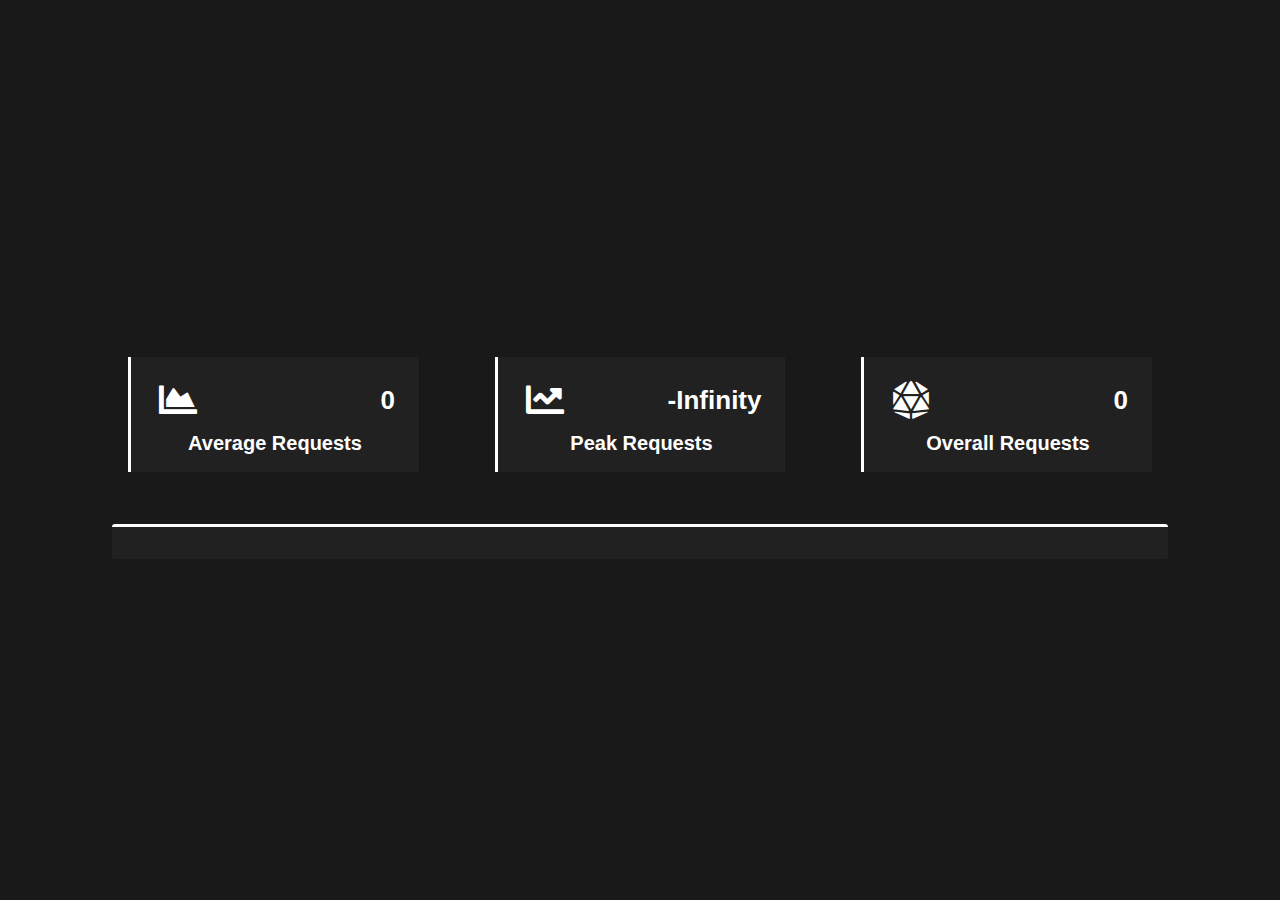
<file: index.html>
<!DOCTYPE html>
<html>
  <head>
    <meta charset="UTF-8" />
    <meta name="viewport" content="width=device-width, initial-scale=1" />
    <link rel="stylesheet" href="https://cdnjs.cloudflare.com/ajax/libs/font-awesome/6.0.0/css/all.min.css">
    <link rel="stylesheet" href="https://cdnjs.cloudflare.com/ajax/libs/font-awesome/5.3.0/css/all.min.css">

    <title>Layer7 - DSTAT</title>
    <style>
      html,
      body {
        height: 100%;
        margin: 0;
        background-color: #191919;
      }

      body {
        display: flex;
        align-items: center;
        justify-content: center;
        flex-direction: column;
      }

      body > div {
        width: 100%;
      }

      #chart {
        width: 100%;
        margin: auto;
      }

      #info {
        margin-top: 2em;
        text-align: center;
        font-family: Arial, Helvetica, sans-serif;
      }

      #chart-container {
        width: 80%;
        margin: 2em auto;
        padding: 1em;
        background-color: #212121; 
        border-top: 3px solid #FFFFFF; 
        border-radius: 3px; 

      }

      #container-wrapper {
          display: flex;
          flex-direction: column;
          align-items: center;
          justify-content: center;
      }

      #top-container {
          display: flex;
          width: 80%; 
          justify-content: space-between;
          margin-bottom: 20px; 
      }

      .side-container span, #middle-container span {
          position: absolute;
          bottom: 17px; 
          width: 100%;
          text-align: center;
          font-weight: bold; 
          color: #FFFFFF; 
          font-size: 20px;
          font-family: sans-serif;
      }

       #middle-container {
          position: relative; 
          width: calc((100% - 100px) / 3);
          background-color: #212121;
          height: 115px;
          display: flex;
          align-items: flex-end; 
          justify-content: center;
      }
      .side-container {
          position: relative;
          width: calc((100% - 160px) / 3);
          background-color: #212121;
          height: 115px;
          display: flex;
          align-items: center; 
          justify-content: flex-start; 
          border-left: 3px solid #FFFFFF;
      }

      .side-container i {
          color: #FFFFFF; 
          margin-left: 28px; 
          margin-right: 5px; 
          font-size: 38px; 
          position: relative; 
          top: -15px; 
      }

      .side-container .data {
        font-size: 26px; 
        color: #FFFFFF; 
        font-family: sans-serif; 
        font-weight: bold; 
        position: absolute; 
        right: 24px; 
        top: 28px; 
        white-space: nowrap;
        text-align: right;

      }

  </style>
  </head>

  <body>
    <div>
      <h2 id="info"></h2>
      <div id="container-wrapper">
        <div id="top-container">
          <div class="side-container" id="left-container">
            <i class="fas fa-chart-area"></i>
            <span class="data" id="avg-data">Loading...</span>
            <span>Average Requests</span>
          </div>

          <div class="side-container" id="center-container">
            <i class="fas fa-chart-line"></i>
            <span class="data" id="peak-data">Loading...</span>
            <span>Peak Requests</span>
          </div>

          <div class="side-container" id="right-container">
            <i class="fa-solid fa-dice-d20"></i>
            <span class="data" id="total-data">Loading...</span>
            <span>Overall Requests</span>
          </div>
        </div>

        <div id="chart-container">
          <div id="chart"></div>
        </div>
      </div>

    </div>
    <script src="https://code.highcharts.com/highcharts.js"></script>
    <script src="https://code.highcharts.com/modules/exporting.js"></script>
    <script>
      window.onload = () => {
        let info = document.getElementById("info");
        const queryParams = new URLSearchParams(window.location.search);
        const dataString = queryParams.get('data');
        const user = queryParams.get('user'); 
        let data = [];
        if (dataString) {
          try {
            data = JSON.parse(dataString);
          } catch(e) {
            console.error('Error parsing data query to array', e);
          }
        }

        const totalRequests = data.reduce((acc, curr) => acc + curr, 0);
        const peakRequests = Math.max(...data);
        const averageRequests = (totalRequests / data.length) || 0; 

        function formatNumber(num) {
            if (num < 1000) {
                return num; 
            }
            let suffixes = ["", "k", "M", "B"];
            let suffixIndex = 0;
            while (num >= 1000 && suffixIndex < suffixes.length - 1) {
                suffixIndex++;
                num /= 1000;
            }
            return num.toFixed(2).replace(/\.00$/, '') + suffixes[suffixIndex];
        }

        document.getElementById('left-container').querySelector('.data').textContent = formatNumber(Math.round(averageRequests));
        document.getElementById('center-container').querySelector('.data').textContent = formatNumber(peakRequests);
        document.getElementById('right-container').querySelector('.data').textContent = formatNumber(totalRequests);

        let chart = Highcharts.chart('chart', {
          exporting: {
            enabled: false,
          },
          chart: {
            type: 'area',
            backgroundColor: '#212121',
            animation: false,
            events: {
              load: function() {

                var chart = this;
                var width = chart.chartWidth;
                var height = chart.chartHeight;

                chart.renderer.text('@cyber_hubBot', 240, 360)
                  .attr({
                    zIndex: 5,
                    rotation: -38  
                  })
                  .css({
                    color: '#FFFFFF',
                    fontSize: '60px', 
                    opacity: 0.4  
                  })
                  .add();
              }
            }

          },
          title: {
            text: 'CyberHub Graph With Love <3',
            style: {
              color: '#FFFFFF', 
            }
          },
          xAxis: {
            labels: {
              style: {
                color: '#FFFFFF',
              },
            },
            gridLineWidth: 1,  
            gridLineColor: '#444' 
          },
          yAxis: {
            title: {
              text: '',
            },
            labels: {
              style: {
                color: '#FFFFFF', 
              }
            },
            gridLineWidth: 1,  
            gridLineColor: '#444' 
          },
          series: [{
            name: 'Requests Per Second (Bypassed)',
            data: data,
            color: '#96373f', 
            lineColor: '#B8526C',   
            animation: false,
          }],
          legend: {
            itemStyle: {
              color: '#FFFFFF'
            }
          },
          credits: {
            enabled: false,
          }

        });
      };
    </script>

  </body>
</html>
</file>
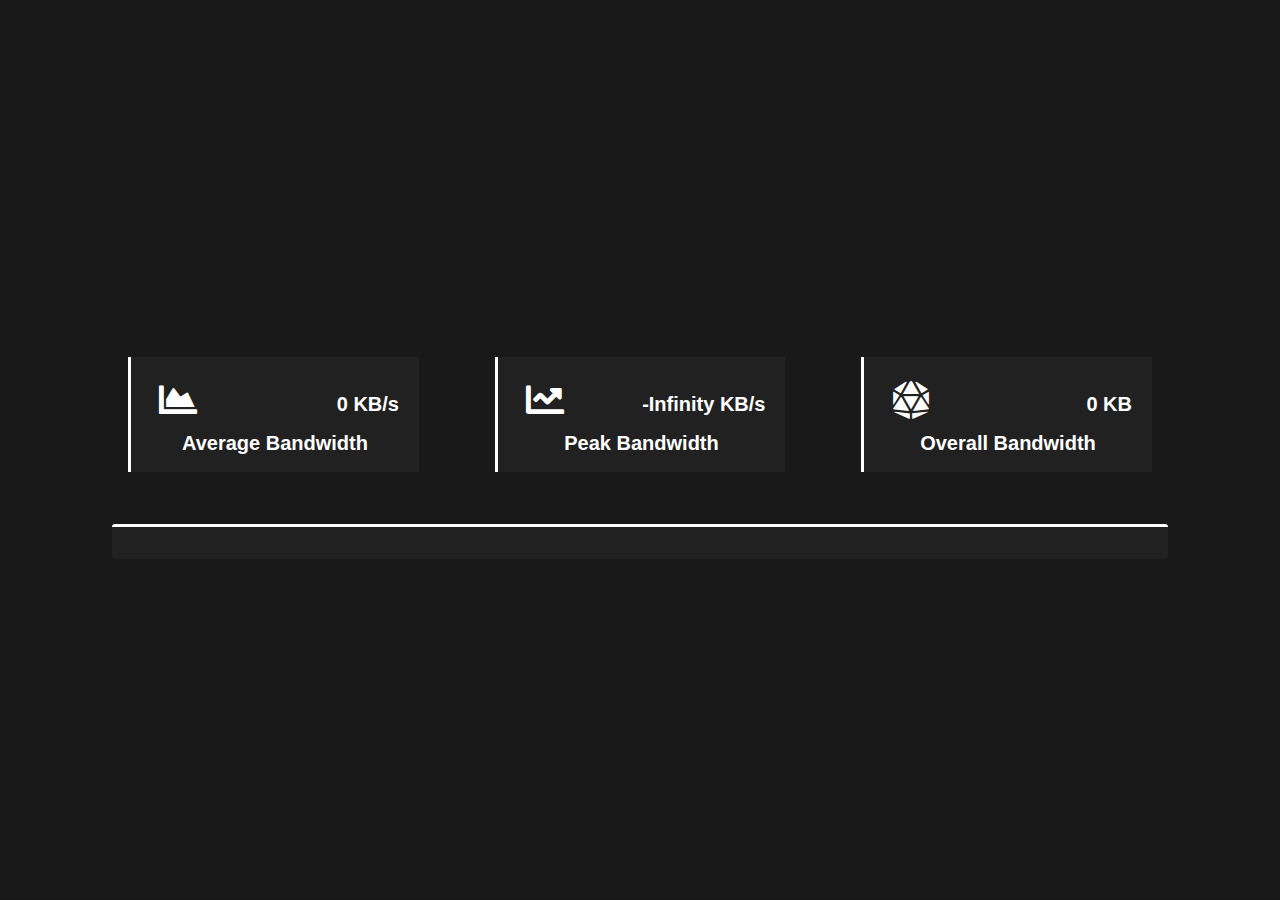
<file: l4.html>
<!DOCTYPE html>
<html>
  <head>
    <meta charset="UTF-8" />
    <meta name="viewport" content="width=device-width, initial-scale=1" />
    <link rel="stylesheet" href="https://cdnjs.cloudflare.com/ajax/libs/font-awesome/6.0.0/css/all.min.css">
    <link rel="stylesheet" href="https://cdnjs.cloudflare.com/ajax/libs/font-awesome/5.3.0/css/all.min.css">

    <title>Layer4 - DSTAT</title>
    <style>
      html,
      body {
        height: 100%;
        margin: 0;
        background-color: #191919;
      }

      body {
        display: flex;
        align-items: center;
        justify-content: center;
        flex-direction: column;
      }

      body > div {
        width: 100%;
      }

      #chart {
        width: 100%;
        margin: auto;
      }

      #info {
        margin-top: 2em;
        text-align: center;
        font-family: Arial, Helvetica, sans-serif;
      }

      #chart-container {
        width: 80%;
        margin: 2em auto;
        padding: 1em;
        background-color: #212121; 
        border-top: 3px solid #FFFFFF; 
        border-radius: 3px; 

      }

      #container-wrapper {
          display: flex;
          flex-direction: column;
          align-items: center;
          justify-content: center;
      }

      #top-container {
          display: flex;
          width: 80%; 
          justify-content: space-between;
          margin-bottom: 20px; 
      }

      .side-container span, #middle-container span {
          position: absolute;
          bottom: 17px; 
          width: 100%;
          text-align: center;
          font-weight: bold; 
          color: #FFFFFF; 
          font-size: 20px;
          font-family: sans-serif;
      }

       #middle-container {
          position: relative; 
          width: calc((100% - 100px) / 3);
          background-color: #212121;
          height: 115px;
          display: flex;
          align-items: flex-end; 
          justify-content: center;
      }
      .side-container {
          position: relative;
          width: calc((100% - 160px) / 3);
          background-color: #212121;
          height: 115px;
          display: flex;
          align-items: center; 
          justify-content: flex-start; 
          border-left: 3px solid #FFFFFF;
      }

      .side-container i {
          color: #FFFFFF; 
          margin-left: 28px; 
          margin-right: 5px; 
          font-size: 38px; 
          position: relative; 
          top: -15px; 
      }

      .side-container .data {
        font-size: 20px; 
        color: #FFFFFF; 
        font-family: sans-serif; 
        font-weight: bold; 
        position: absolute; 
        right: 20px; 
        top: 36px; 
        white-space: nowrap;
        text-align: right;

      }

  </style>
  </head>

  <body>
    <div>
      <h2 id="info"></h2>
      <div id="container-wrapper">
        <div id="top-container">
          <div class="side-container" id="left-container">
            <i class="fas fa-chart-area"></i>
            <span class="data" id="avg-data">Loading...</span>
            <span>Average Bandwidth</span>
          </div>

          <div class="side-container" id="center-container">
            <i class="fas fa-chart-line"></i>
            <span class="data" id="peak-data">Loading...</span>
            <span>Peak Bandwidth</span>
          </div>

          <div class="side-container" id="right-container">
            <i class="fa-solid fa-dice-d20"></i>
            <span class="data" id="total-data">Loading...</span>
            <span>Overall Bandwidth</span>
          </div>
        </div>

        <div id="chart-container">
          <div id="chart"></div>
        </div>
      </div>

    </div>
    <script src="https://code.highcharts.com/highcharts.js"></script>
    <script src="https://code.highcharts.com/modules/exporting.js"></script>
    <script>
      window.onload = () => {
        let info = document.getElementById("info");
        const queryParams = new URLSearchParams(window.location.search);
        const dataString = queryParams.get('data');
        const user = queryParams.get('user'); 
        let data = [];
        if (dataString) {
          try {
            data = JSON.parse(dataString);
          } catch(e) {
            console.error('Error parsing data query to array', e);
          }
        }

        const totalRequests = data.reduce((acc, curr) => acc + curr, 0);
        const peakRequests = Math.max(...data);
        const averageRequests = (totalRequests / data.length) || 0; 

        function formatNumber(kbs) {
            let units = ["KB/s", "MB/s", "GB/s", "TB/s"]; 
            let index = 0; 

            while (kbs >= 1024 && index < units.length - 1) {
                kbs /= 1024;
                index++;
        }
              return kbs.toFixed(2).replace(/\.00$/, '') + " " + units[index];
          }

          function formatNumber2(kbs) {
              let units = ["KB", "MB", "GB", "TB"]; 
              let index = 0; 

              while (kbs >= 1024 && index < units.length - 1) {
                  kbs /= 1024;
                  index++;
          }
              return kbs.toFixed(2).replace(/\.00$/, '') + " " + units[index];
          }
        

          function getYAxisUnit(data) {
              let maxData = Math.max(...data); 
              let units = ["KB", "MB", "GB", "TB"];
              let unitIndex = 0;

              while (maxData >= 1024 && unitIndex < units.length - 1) {
                  maxData /= 1024;
                  unitIndex++;
              }

              return units[unitIndex];
          }

          function formatYAxisLabel(value) {
              if (value < 1024) {
                  return value + ' Kb/s';
              } else if (value < 1024 * 1024) {
                  return (value / 1024).toFixed(2) + ' MB/s';
              } else if (value < 1024 * 1024 * 1024) {
                  return (value / (1024 * 1024)).toFixed(2) + ' GB/s';
              } else {
                  return (value / (1024 * 1024 * 1024)).toFixed(2) + ' TB/s';
              }
          }

        document.getElementById('left-container').querySelector('.data').textContent = formatNumber(Math.round(averageRequests));
        document.getElementById('center-container').querySelector('.data').textContent = formatNumber(peakRequests);
        document.getElementById('right-container').querySelector('.data').textContent = formatNumber2(totalRequests);

        let yAxisUnit = getYAxisUnit(data);

        let chart = Highcharts.chart('chart', {
          exporting: {
            enabled: false,
          },
          chart: {
            type: 'area',
            backgroundColor: '#212121',
            animation: false,
            events: {
              load: function() {

                var chart = this;
                var width = chart.chartWidth;
                var height = chart.chartHeight;

                chart.renderer.text('@cyber_hubBot', 240, 360)
                  .attr({
                    zIndex: 5,
                    rotation: -38  
                  })
                  .css({
                    color: '#FFFFFF',
                    fontSize: '60px', 
                    opacity: 0.4  
                  })
                  .add();
              }
            }

          },
          title: {
            text: 'CyberHub Graph With Love <3',
            style: {
              color: '#FFFFFF', 
            }
          },
          xAxis: {
            labels: {
              style: {
                color: '#FFFFFF',
              },
            },
            gridLineWidth: 1,  
            gridLineColor: '#444' 
          },
          yAxis: {
              title: {
                  text: '',
              },
              labels: {
                  style: { color: '#FFFFFF' },
                  formatter: function () {
                      return formatYAxisLabel(this.value);
                  }
              },
              gridLineWidth: 1,
              gridLineColor: '#444'
          },
          series: [{
            name: 'Incoming Bandwidth (Bypassed)',
            data: data,
            color: 'rgba(102, 158, 84, 0.2)',
            lineColor: '#61C478',   
            lineWidth: 3,
            step: 'left', 
            animation: false,
          }],
          legend: {
            itemStyle: {
              color: '#FFFFFF'
            }
          },
          credits: {
            enabled: false,
          }

        });
      };
    </script>

  </body>
</html>
</file>
